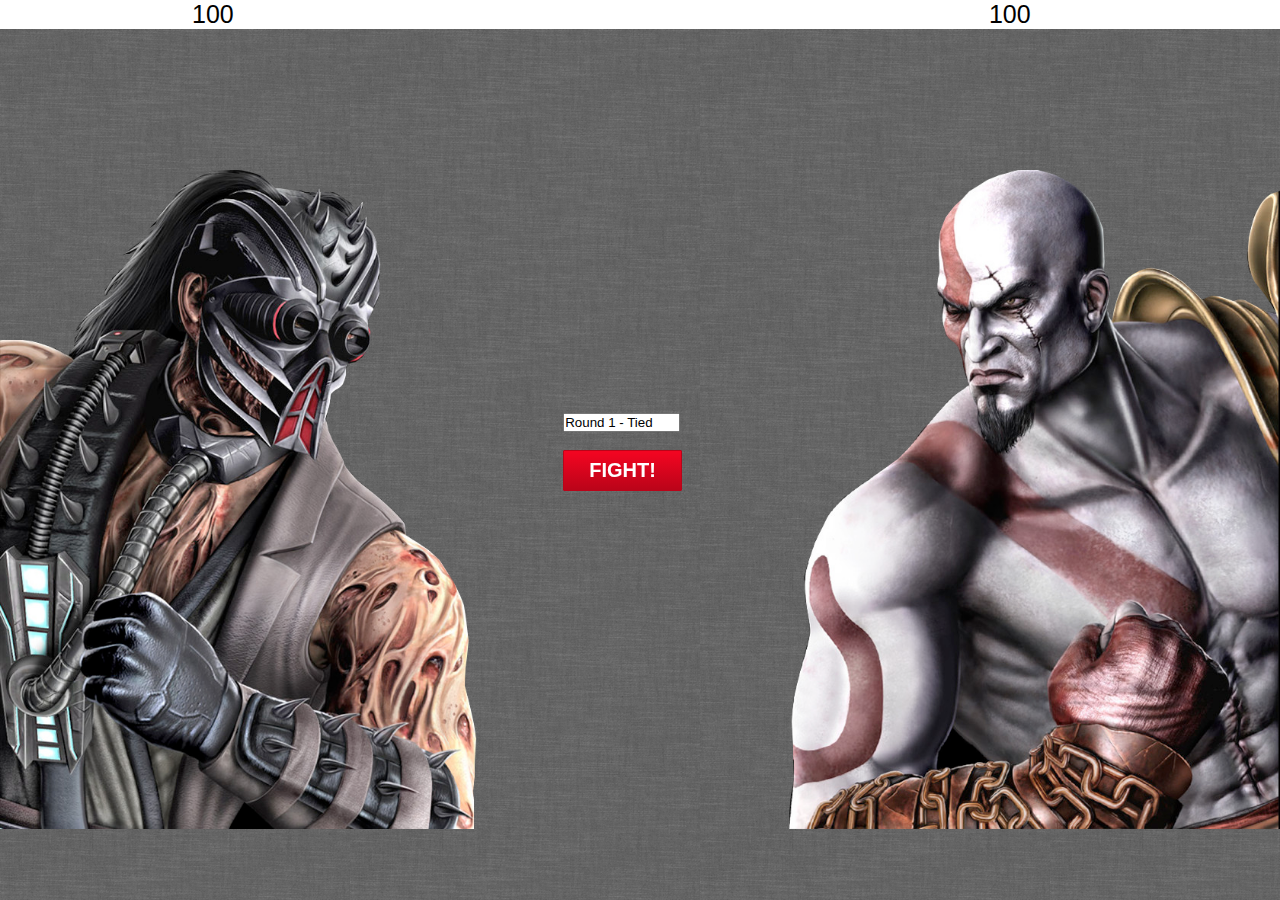
<file: Wk1/goal1_duel1/index.html>
<!doctype html>  

<head>

	<title>Fight App</title>
    <script type="text/javascript" src="js/main.js"></script>

	<link rel="stylesheet" href="css/style.css">

</head>

<body>
<div id="scores">
	<div id="kabal">
		<p>100</p>
	</div>

	<div id="kratos">
		<p>100</p>
	</div>
	<div class="clear"></div>
</div>
<div id="fight_box">

	<div id="fight_btn">
		<form id="round_number">
		  <input value="Round 1 - Tied"></input>
		</form><br>
		<a href="#" class="buttonblue">FIGHT!</a>
	</div>
	<div id="fight_bg">
		<img src="images/fight_bg.png">
	</div>
</div>
	


</body>
</html>
</file>
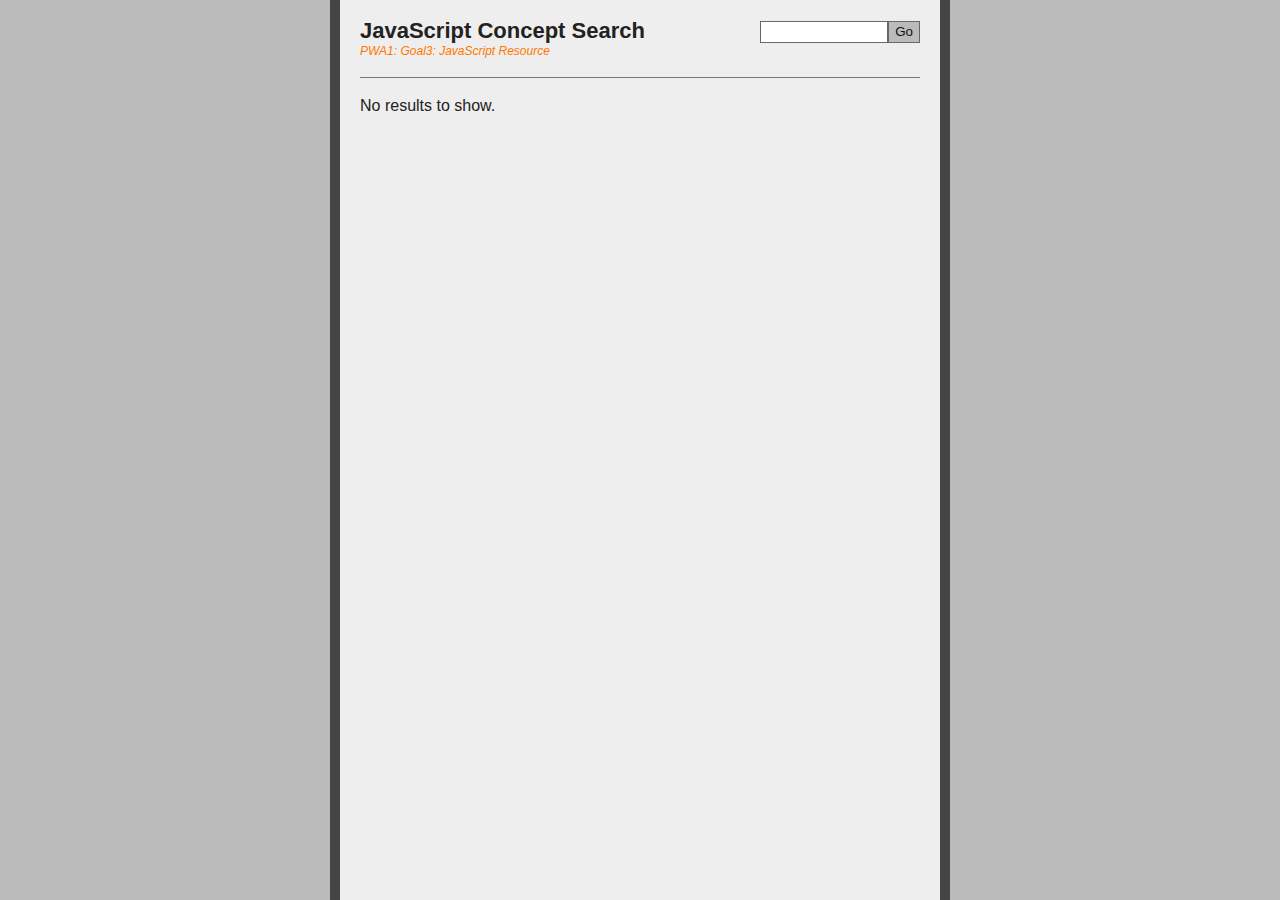
<file: Wk1/goal3_debug/index.html>
<!DOCTYPE html>
<html lang="en">
<head>
	<meta charset="utf-8" />
	<title>Goal 3: Assignment: JavaScript Search Engine</title>
	<link href="style.css" rel="stylesheet" type="text/css" />
</head>
<body id="index" class="home">
	<div id="sitewrap">
		<div id="wrap">
			<div id="logowrap">
				<h1>JavaScript Concept Search</h1>
				<p class="headsub">PWA1: Goal3: JavaScript Resource</p>
			</div>
			
			<div id="searchwrap">
				<form name="searchForm" id="searchForm">
					<input type="text" name="search" id="search" /><input type="submit" id="ssubmit" value="Go" />
				</form>
			</div>
			
			<div id="results">
				<p>No results to show.</p>
			</div>
		</div>
	</div>

	<script type="text/javascript" src="js/database.js"></script>
	<script type="text/javascript" src="js/search.js"></script>
</body>
</html>
</file>
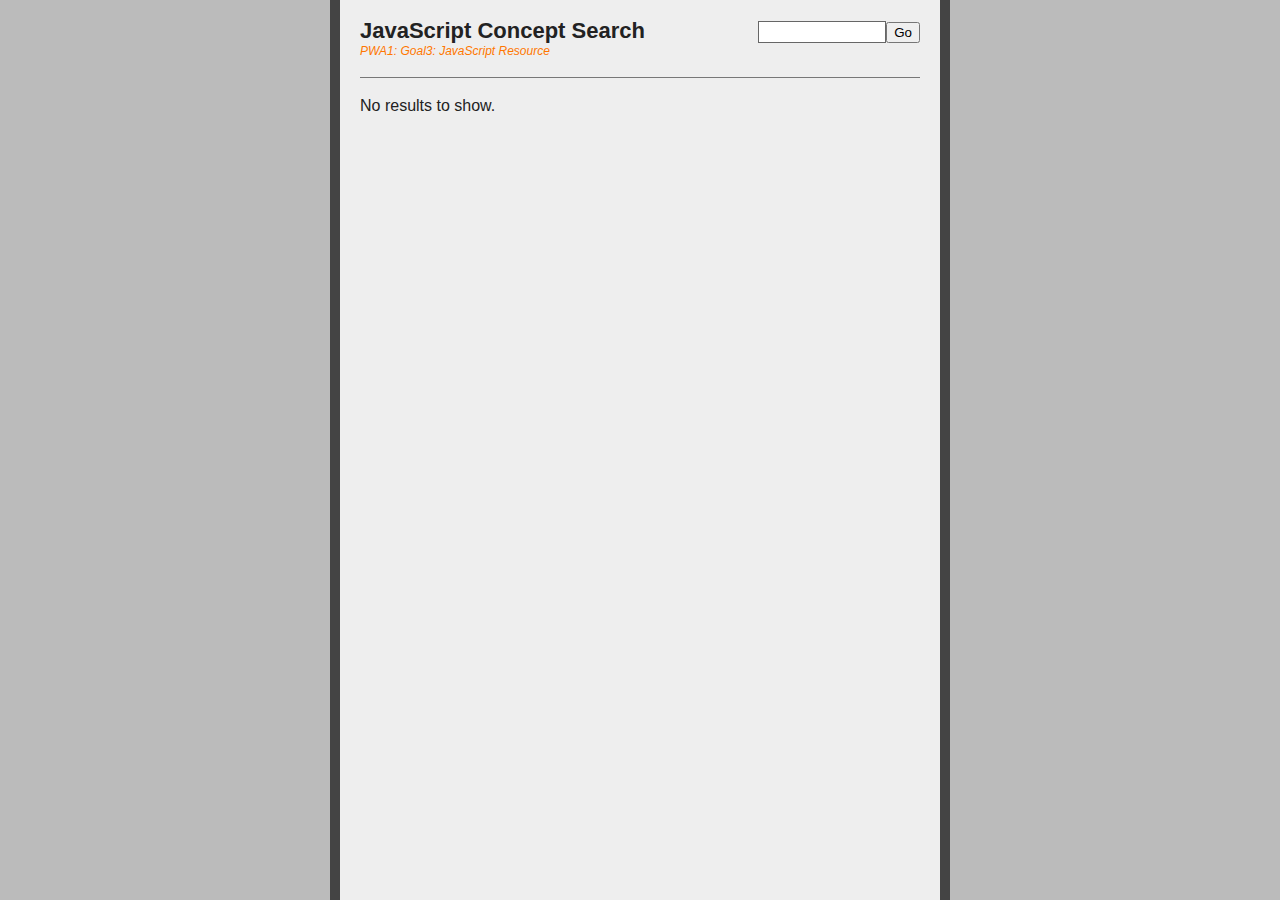
<file: Wk2/goal3_debug/index.html>
<!DOCTYPE html>
<html lang="en">
<head>
	<meta charset="utf-8" />
	<title>Goal 3: Assignment: JavaScript Search Engine</title>
	<link href="style.css" rel="stylesheet" type="text/css" />

</head>
<body id="index" class="home">
	<div id="sitewrap">
		<div id="wrap">
			<div id="logowrap">
				<h1>JavaScript Concept Search</h1>
				<p class="headsub">PWA1: Goal3: JavaScript Resource</p>
			</div>
			
			<div id="searchwrap">
				<form name="searchForm" id="searchForm">
					<input type="text" name="search" id="search" /><input type="submit" id="submit" value="Go" />
				</form>
			</div>
			
			<div id="results">
				<p>No results to show.</p>
			</div>
		</div>
	</div>
    <script type="text/javascript" src="js/database.js"></script>
    <script type="text/javascript" src="js/search.js"></script>

</body>
</html>
</file>
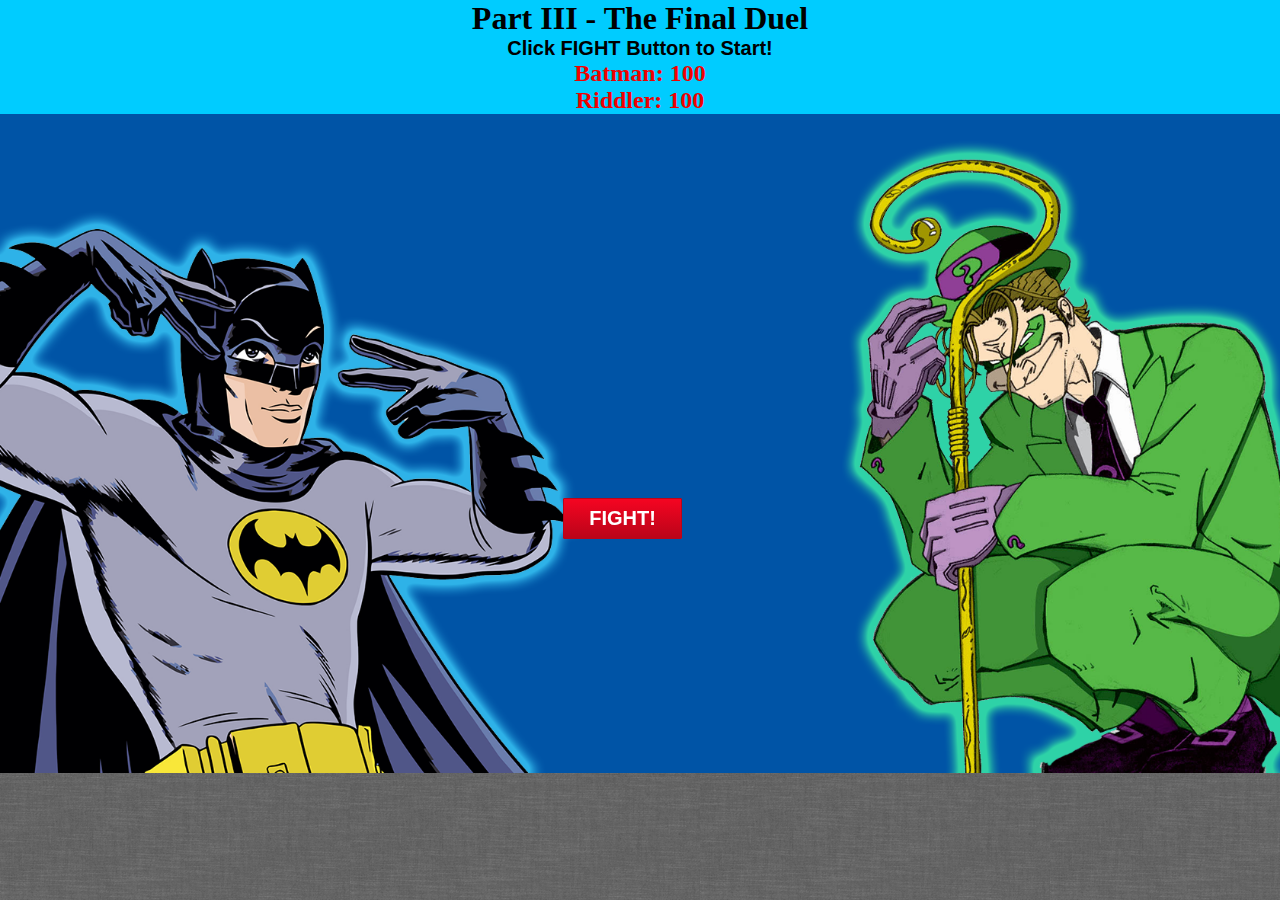
<file: Wk3/goal4_assign_duel3/index.html>
<!doctype html>  

<html>
<head>
	<title>Goal4: Assignment - Duel III</title>
	<link rel="stylesheet" href="css/style.css">

</head>

<body>
<center>
<div class="clear"></div>
<div id="mytitle">
    <b>Part III - The Final Duel</b><br>

</div>
<div id="subtitle">
    <h5 id="round">Click FIGHT Button Below to Start!</h5>
</div>
<div id="scores">
    <font color="#f00000">
        <h4 id="bm"><p></p></h4>
        <h4 id="rid"><p></p></h4>
    </font>
</div>
<div id="fight_btn">
    <a href="#" class="buttonblue">FIGHT!</a>
</div>


<div id="fight_box">

	<div id="fight_bg">
		<img src="images/fight_bg.png">
	</div>
</div>
</center>

<script type="text/javascript" src="js/main.js"></script>

</body>
</html>
</file>
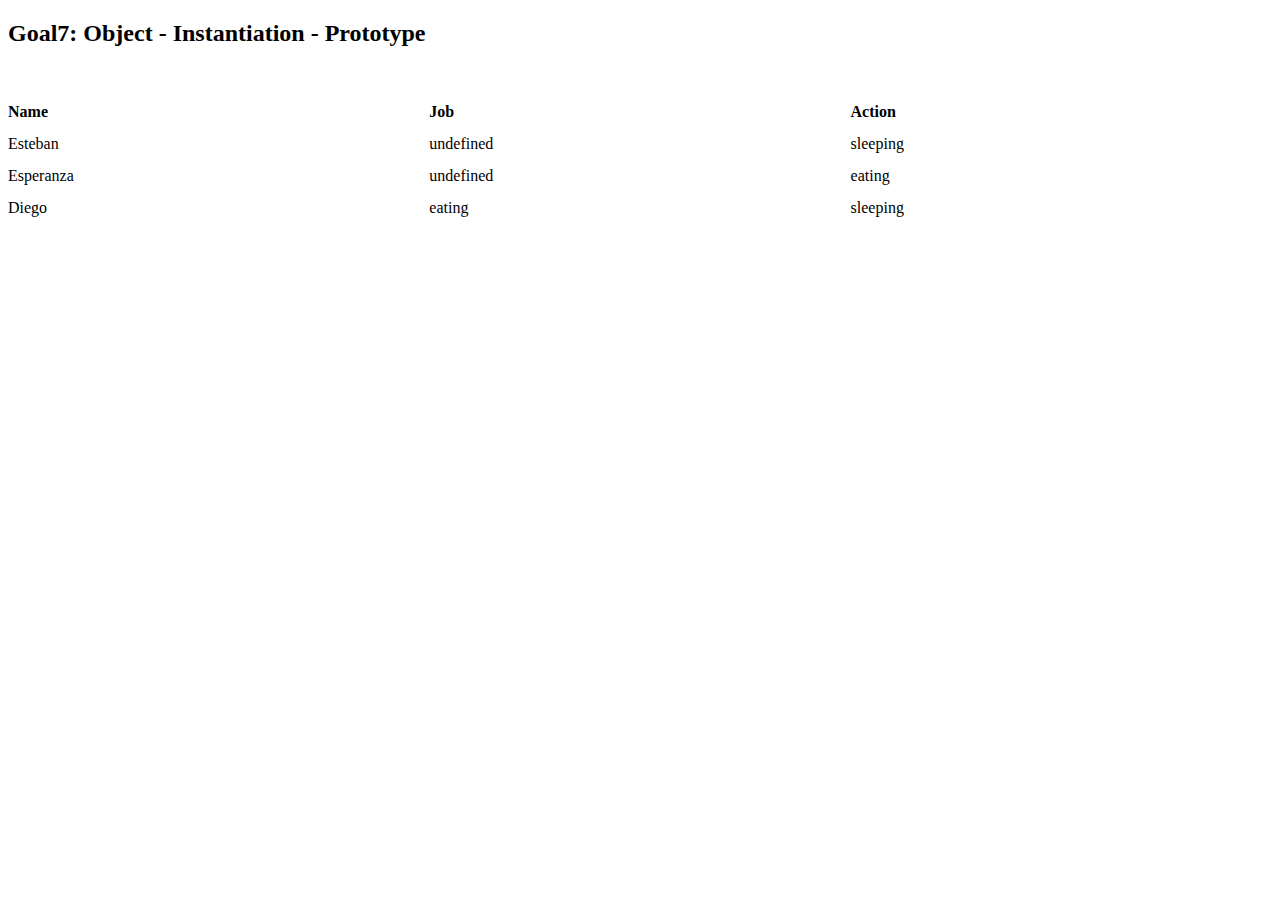
<file: Wk4/goal7_assign_objects/object.html>
<!DOCTYPE html>
<html>
<head>
    <title>Goal7: Assignment: Object - Instantiation - Prototypes</title>
    <link rel="stylesheet" type="text/css" href="css/style.css">
</head>
<body>
    <h2>Goal7: Object - Instantiation - Prototype </h2>
    <br><br>
    <div id="people">

        <ul id="title">
            <li id="headers"><strong>Name</strong></li>
            <li><strong>Job</strong></li>
            <li><strong>Action</strong></li>
        </ul>
        <ul id="row1">
            <li id="r1c1">r1c1</li>
            <li id="r1c2">r1c2</li>
            <li id="r1c3">r1c3</li>
        </ul>
        <ul id="row2">
            <li id="r2c1">r2c1</li>
            <li id="r2c2">r2c2</li>
            <li id="r2c3">r2c3</li>
        </ul>
        <ul id="row3">
            <li id="r3c1">r3c1</li>
            <li id="r3c2">r3c2</li>
            <li id="r3c3">r3c3</li>
        </ul>
    </div>
<script src="js/person.js"></script>
<script src="js/main.js"></script>
</body>
</html>
</file>
<file: Wk1/goal1_duel1/css/style.css>
* {
	margin:0; padding:0;
}

body{
	background: url('../images/grey_wash_wall.png') repeat;
}

#scores{
	background: #fff;
	width: 100%;
	height: 100%;
}

#kabal{
	margin: 0px 0px 0px 15%;
	float:left;
}

#kratos{
	margin: 0px 0px 0px 59%;
	float:left;
}

#kabal p{
	font-family: arial;
	font-size:  25px;
}

#kratos p{
	font-family: arial;
	font-size:  25px;
}

#fight_btn{
	position: absolute;
	z-index: 25;
	margin: 30% 44%;
}

#fight_bg{
	position: fixed;
	z-index: 10;
	-webkit-background-size: cover; /*for webKit*/
    -moz-background-size: cover; /*Mozilla*/
    -o-background-size: cover; /*opera*/
    background-size: cover; /*generic*/
}

#fight_bg img{
	height: 100%;
	width: 100%;
}

.heading{
	color: #1c80b3; 
	font-family: Arial, Helvetica, sans-serif; 
	font-size: 21px;
}

.buttonblue {
	-moz-box-shadow:inset 0px 1px 0px 0px #F20521;
	-webkit-box-shadow:inset 0px 1px 0px 0px #F20521;
	box-shadow:inset 0px 1px 0px 0px #F20521;
	background:-webkit-gradient( linear, left top, left bottom, color-stop(0.05, #F20521), color-stop(1, #BA0419) );
	background:-moz-linear-gradient( center top, #F20521 5%, #BA0419 100% );
	filter:progid:DXImageTransform.Microsoft.gradient(startColorstr='#40a3d7', endColorstr='#1b7fb3');
	background-color:#1b7fb3;
	-moz-border-radius:1px;
	-webkit-border-radius:1px;
	border-radius:1px;
	border:1px solid #BA0419;
	display:inline-block;
	color:#ffffff !important;
	font-family:'Open Sans',arial;
	font-size:20px;
	font-weight:bold;
	padding:8px 25px;
	text-decoration:none;
}

.buttonblue:hover {
	background:-webkit-gradient( linear, left top, left bottom, color-stop(0.05, #BA0419), color-stop(1, #F20521) );
	background:-moz-linear-gradient( center top, #BA0419 5%, #F20521 100% );
	filter:progid:DXImageTransform.Microsoft.gradient(startColorstr='#1b7fb3', endColorstr='#40a3d7');
	background-color:#BA0419;
	text-decoration:none !important;	
}

.buttonblue:active {
	position:relative;
	top:1px;
}

#round_number input{
	width: 113px;
}

.clear{
	clear: both;
}
</file>
<file: Wk3/goal4_assign_duel3/css/style.css>
* {
	margin:0; padding:0;
}

body{
	background: url('../images/grey_wash_wall.png') repeat;
}

#mytitle{
    font-size: 2em;
    font-family: impact;
    background-color: #00CCFF;
}
#round{
    font-family: arial;
    font-size: 1.25em;
    background-color: #00CCFF;
}
#scores{
	width: 100%;
	height: 100%;
    background-color: #00CCFF;
    font-size: 1.5em;
}



#fight_btn{
	position: absolute;
	z-index: 25;
	margin: 30% 44%;
}

#fight_bg{
	position: fixed;
	z-index: 10;
	-webkit-background-size: cover; /*for webKit*/
    -moz-background-size: cover; /*Mozilla*/
    -o-background-size: cover; /*opera*/
    background-size: cover; /*generic*/
}

#fight_bg img{
	height: 100%;
	width: 100%;
}

.heading{
	color: #1c80b3; 
	font-family: Arial, Helvetica, sans-serif; 
	font-size: 21px;
}

.buttonblue {
	-moz-box-shadow:inset 0px 1px 0px 0px #F20521;
	-webkit-box-shadow:inset 0px 1px 0px 0px #F20521;
	box-shadow:inset 0px 1px 0px 0px #F20521;
	background:-webkit-gradient( linear, left top, left bottom, color-stop(0.05, #F20521), color-stop(1, #BA0419) );
	background:-moz-linear-gradient( center top, #F20521 5%, #BA0419 100% );
	filter:progid:DXImageTransform.Microsoft.gradient(startColorstr='#40a3d7', endColorstr='#1b7fb3');
	background-color:#1b7fb3;
	-moz-border-radius:1px;
	-webkit-border-radius:1px;
	border-radius:1px;
	border:1px solid #BA0419;
	display:inline-block;
	color:#ffffff !important;
	font-family:'Open Sans',arial;
	font-size:20px;
	font-weight:bold;
	padding:8px 25px;
	text-decoration:none;
}

.buttonblue:hover {
	background:-webkit-gradient( linear, left top, left bottom, color-stop(0.05, #BA0419), color-stop(1, #F20521) );
	background:-moz-linear-gradient( center top, #BA0419 5%, #F20521 100% );
	filter:progid:DXImageTransform.Microsoft.gradient(startColorstr='#1b7fb3', endColorstr='#40a3d7');
	background-color:#BA0419;
	text-decoration:none !important;	
}

.buttonblue:active {
	position:relative;
	top:1px;
}

#round_number input{
	width: 113px;
}

.clear{
	clear: both;
}
</file>
<file: Wk4/goal7_assign_objects/css/style.css>
#birds {
    width: 60%;
    margin: 0 auto;
}

ul, li {
    margin:0;
    padding:0;
    list-style:none;
}

li {
    float:left;
    width: 33.33%;
    height:2em;
}
</file>
<file: Wk1/goal3_debug/style.css>
/* css reset */
html,body,div,span,object,iframe,h1,h2,h3,h4,h5,h6,p,blockquote,pre,abbr,address,cite,code,del,dfn,em,img,ins,kbd,q,samp,small,strong,sub,sup,var,b,i,dl,dt,dd,ol,ul,li,fieldset,form,label,legend,table,caption,tbody,tfoot,thead,tr,th,td,article,aside,dialog,figure,footer,header,hgroup,menu,nav,section,time,mark,audio,video{margin:0;padding:0;border:0;outline:0;font-size:100%;vertical-align:baseline;background:transparent}body{line-height:1}article,aside,dialog,figure,footer,header,hgroup,nav,section{display:block}blockquote,q{quotes:none}blockquote:before,blockquote:after,q:before,q:after{content:'';content:none}a{margin:0;padding:0;border:0;font-size:100%;vertical-align:baseline;background:transparent}ins{background-color:#ff9;color:#000;text-decoration:none}mark{background-color:#ff9;color:#000;font-style:italic;font-weight:bold}del{text-decoration:line-through}abbr[title],dfn[title]{border-bottom:1px dotted#000;cursor:help}table{border-collapse:collapse;border-spacing:0}hr{display:block;height:1px;border:0;border-top:1px solid#cccccc;margin:1em 0;padding:0}input,select{vertical-align:middle}
/* ========= */
html{height:100%;}
body{background:#bbb; color:#222; height:100%; font-family:Tahoma, Helvetica;}
#sitewrap{width:600px; height:100%; overflow:auto; margin:0 auto; border-left:10px solid #444; border-right:10px solid #444; background:#eee;}
#wrap{padding:20px;}

#logowrap{float:left; width:340px; padding-bottom:20px;}
h1{font-size:22px;}
.headsub{font-size:12px; color:#f70; font-style:italic; padding:3px 0 0;}

#searchwrap{float:right; padding-top:1px;}
#search{border:1px solid #666; background:#fff; color:#333; width:120px; padding:3px; height:14px;}
#ssubmit{border:1px solid #666; background:#bbb; color:#111; height:22px; line-height:18px;}


#results{clear:both; padding-top:20px; border-top:1px solid #777;}
#results p{padding:0 0 10px;}
#results a{color:#c40; font-size:14px;}
</file>
<file: Wk2/goal3_debug/style.css>
/* css reset */
html,body,div,span,object,iframe,h1,h2,h3,h4,h5,h6,p,blockquote,pre,abbr,address,cite,code,del,dfn,em,img,ins,kbd,q,samp,small,strong,sub,sup,var,b,i,dl,dt,dd,ol,ul,li,fieldset,form,label,legend,table,caption,tbody,tfoot,thead,tr,th,td,article,aside,dialog,figure,footer,header,hgroup,menu,nav,section,time,mark,audio,video{margin:0;padding:0;border:0;outline:0;font-size:100%;vertical-align:baseline;background:transparent}body{line-height:1}article,aside,dialog,figure,footer,header,hgroup,nav,section{display:block}blockquote,q{quotes:none}blockquote:before,blockquote:after,q:before,q:after{content:'';content:none}a{margin:0;padding:0;border:0;font-size:100%;vertical-align:baseline;background:transparent}ins{background-color:#ff9;color:#000;text-decoration:none}mark{background-color:#ff9;color:#000;font-style:italic;font-weight:bold}del{text-decoration:line-through}abbr[title],dfn[title]{border-bottom:1px dotted#000;cursor:help}table{border-collapse:collapse;border-spacing:0}hr{display:block;height:1px;border:0;border-top:1px solid#cccccc;margin:1em 0;padding:0}input,select{vertical-align:middle}
/* ========= */
html{height:100%;}
body{background:#bbb; color:#222; height:100%; font-family:Tahoma, Helvetica;}
#sitewrap{width:600px; height:100%; overflow:auto; margin:0 auto; border-left:10px solid #444; border-right:10px solid #444; background:#eee;}
#wrap{padding:20px;}

#logowrap{float:left; width:340px; padding-bottom:20px;}
h1{font-size:22px;}
.headsub{font-size:12px; color:#f70; font-style:italic; padding:3px 0 0;}

#searchwrap{float:right; padding-top:1px;}
#search{border:1px solid #666; background:#fff; color:#333; width:120px; padding:3px; height:14px;}
#ssubmit{border:1px solid #666; background:#bbb; color:#111; height:22px; line-height:18px;}


#results{clear:both; padding-top:20px; border-top:1px solid #777;}
#results p{padding:0 0 10px;}
#results a{color:#c40; font-size:14px;}
</file>
